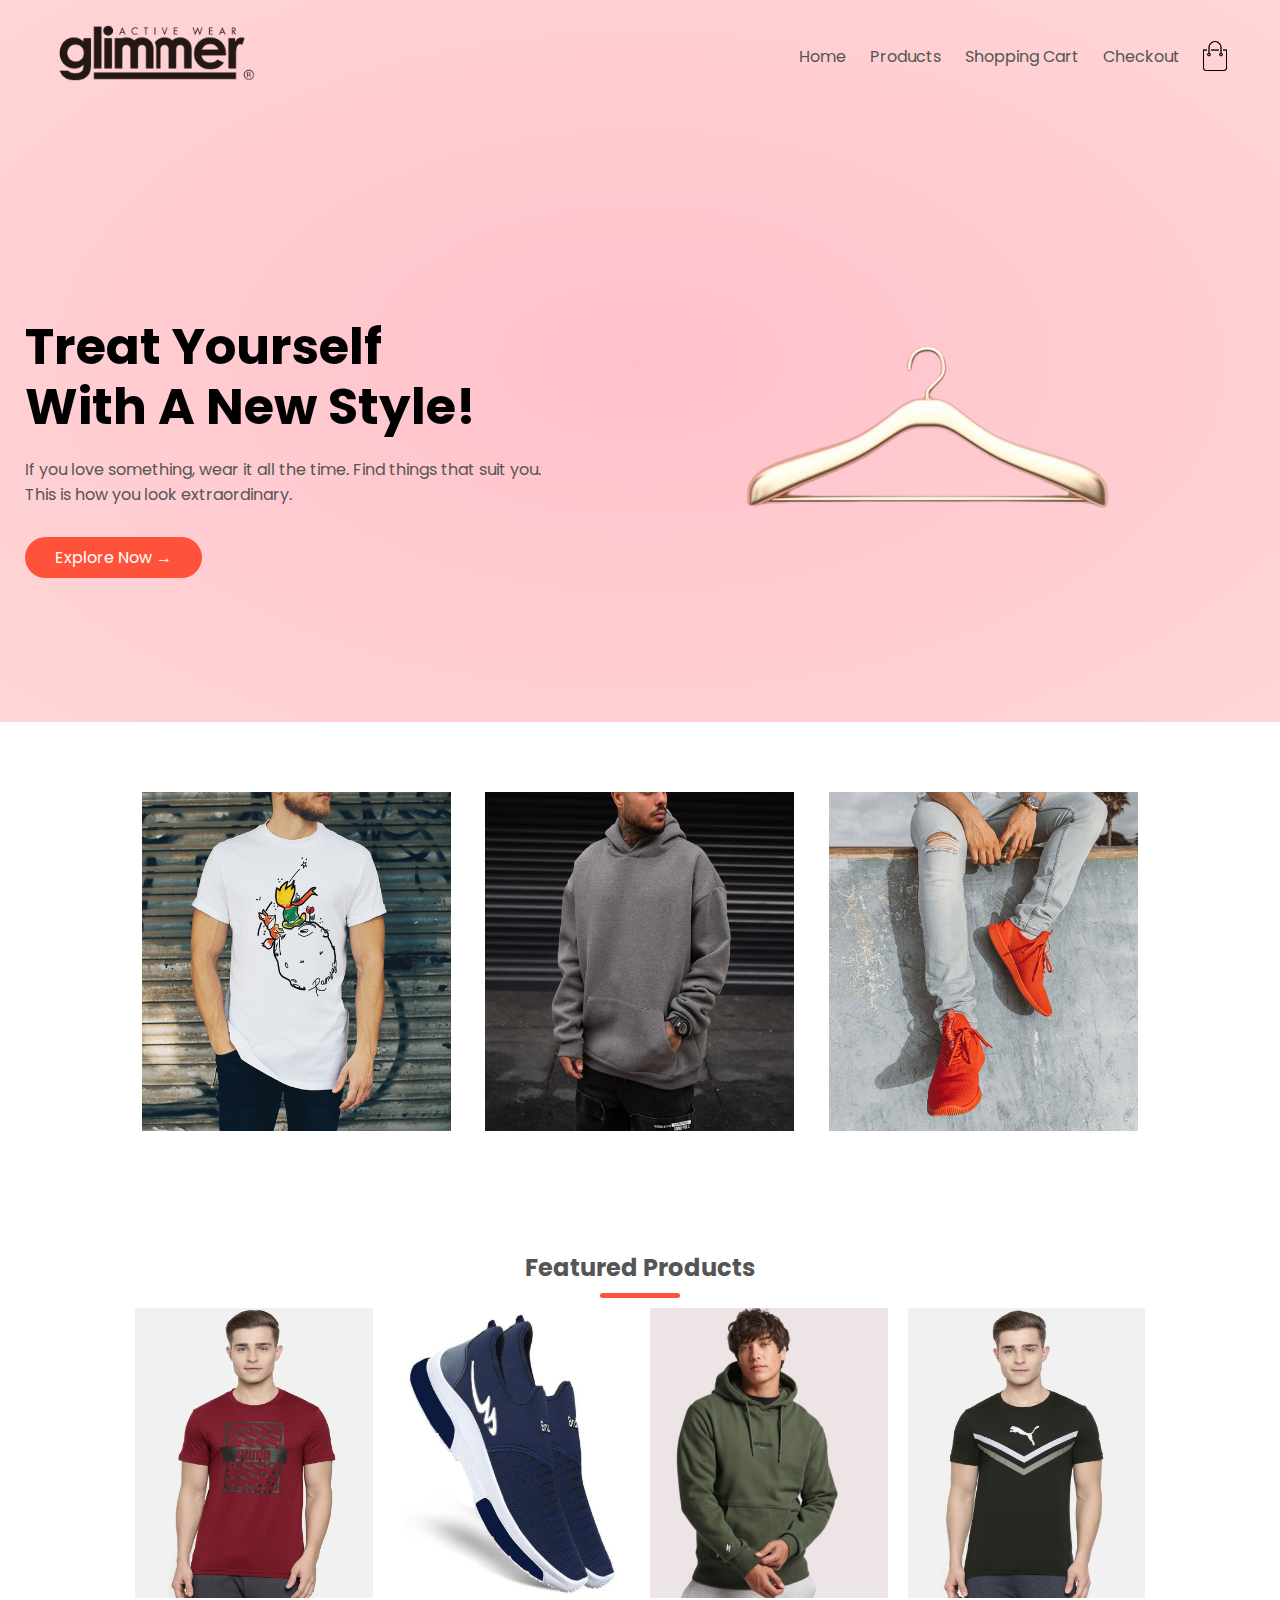
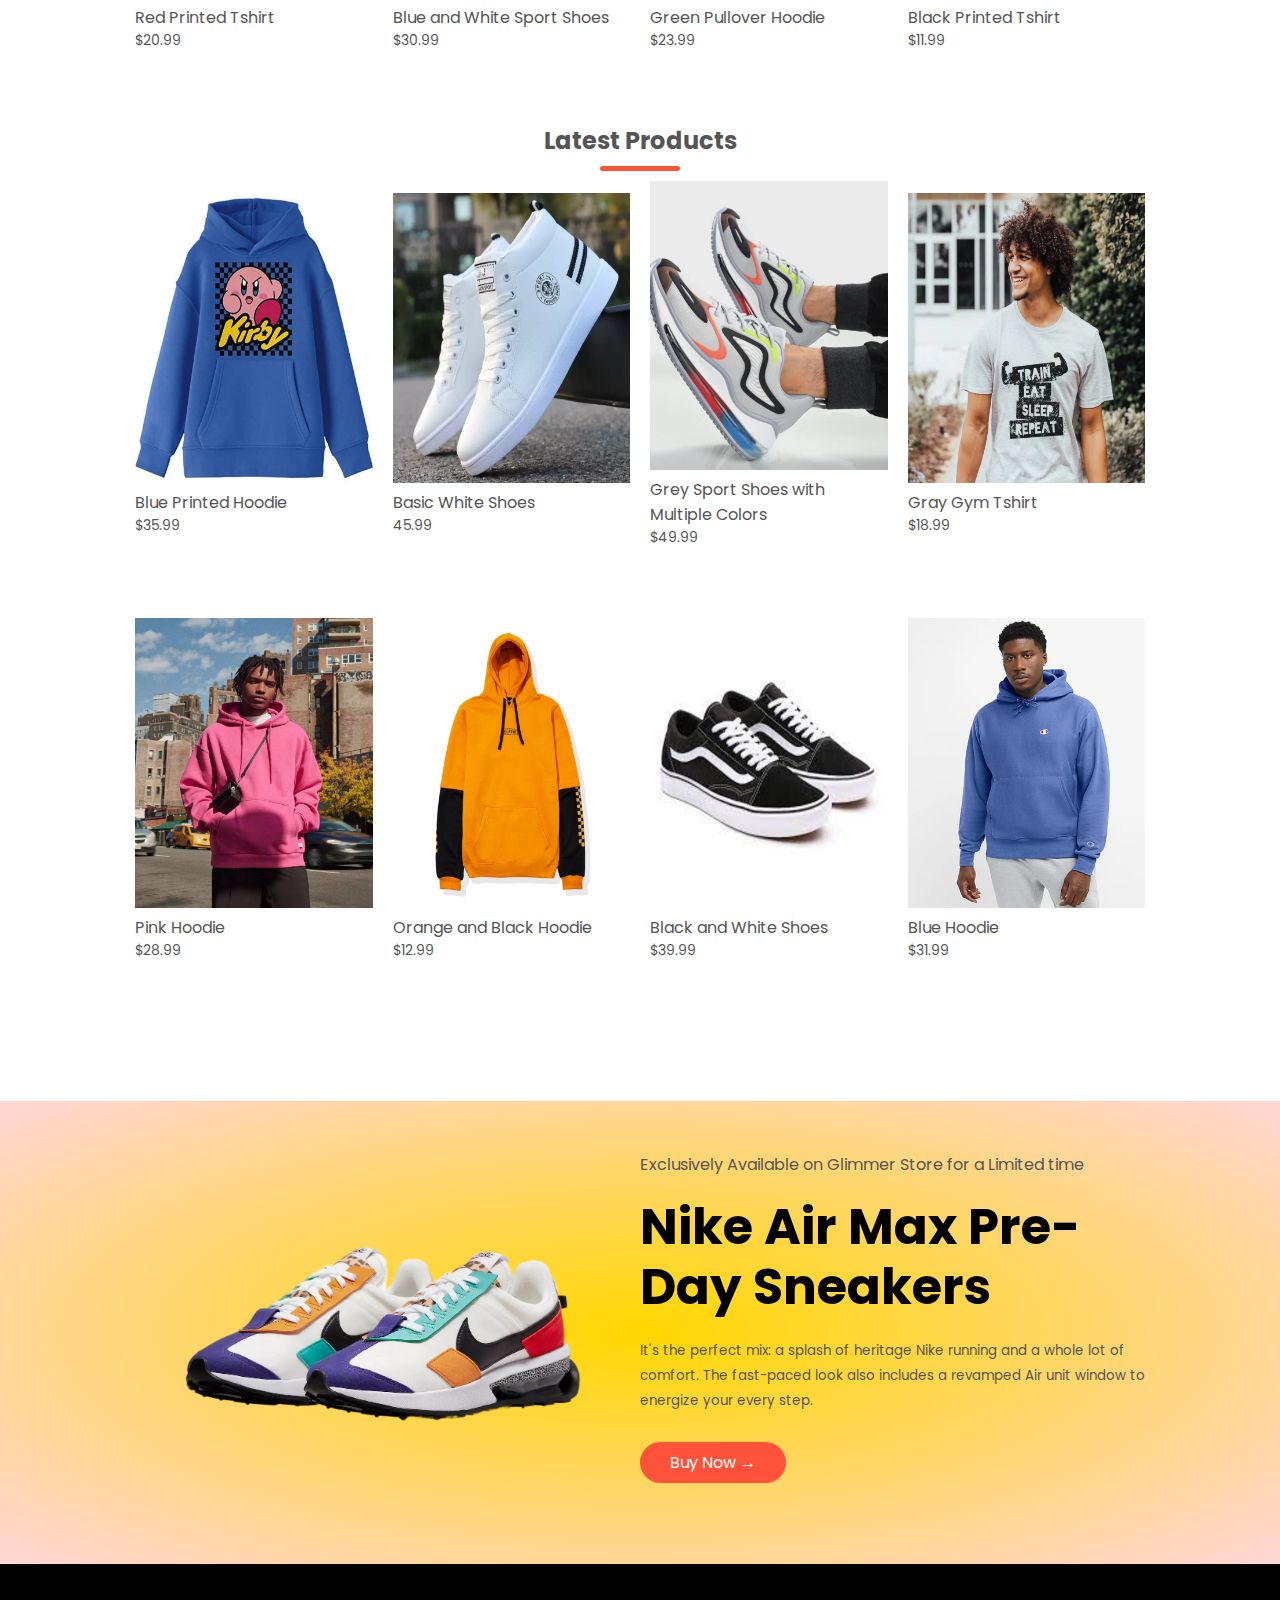
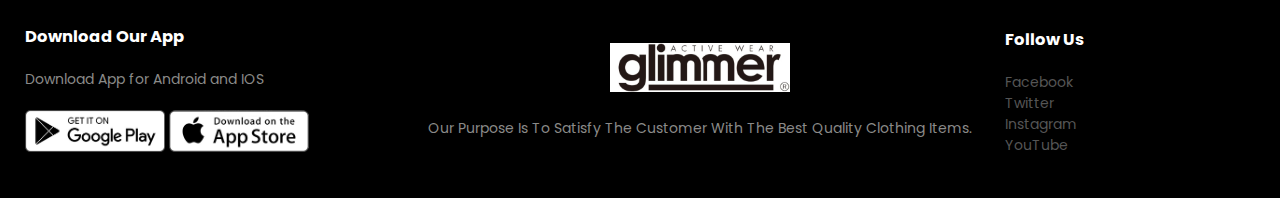
<file: index.html>
<!DOCTYPE html>
<html lang="en">
  <head>
    <meta charset="UTF-8" />
    <meta http-equiv="X-UA-Compatible" content="IE=edge" />
    <meta name="viewport" content="width=device-width, initial-scale=1.0" />
    <link rel="stylesheet" href="style.css" />
    <link
      href="https://fonts.googleapis.com/css2?family=Poppins:wght@300;400;500;600;700&display=swap"
      rel="stylesheet"
    />
    <link
      rel="stylesheet"
      href="https://cdnjs.cloudflare.com/ajax/libs/font-awesome/6.0.0-beta2/css/all.min.css"
      integrity="sha512-YWzhKL2whUzgiheMoBFwW8CKV4qpHQAEuvilg9FAn5VJUDwKZZxkJNuGM4XkWuk94WCrrwslk8yWNGmY1EduTA=="
      crossorigin="anonymous"
      referrerpolicy="no-referrer"
    />

    <title>Glimmer Store | Ecommerce</title>
  </head>
  <body>
    <div class="header">
      <div class="container">
        <div class="navbar">
          <div class="logo">
            <img src="logo.png" width="205px" />
          </div>
          <nav>
            <ul>
              <li><a href="index.html">Home</a></li>
              <li><a href="prodtest.html">Products</a></li>
              <li><a href="cart.html">Shopping Cart</a></li>
              <li><a href="checkout.html">Checkout</a></li>
            </ul>
          </nav>
          <img src="cart.png" width="30px" height="30px" />
        </div>
        <div class="row">
          <div class="col-2">
            <h1>Treat Yourself <br />With A New Style!</h1>
            <p>
              If you love something, wear it all the time. Find things that suit
              you.<br />
              This is how you look extraordinary.
            </p>
            <a href="prodtest.html" class="btn">Explore Now &#8594;</a>
          </div>
          <div class="col-2">
            <img src="banner5.png " alt="" />
          </div>
        </div>
      </div>
    </div>
    <!-----------Featured Categories----------->
    <div class="categories">
      <div class="small-container">
        <div class="row">
          <div class="col-3">
            <a href="prodtest.html">
              <img src="cat1.png" href="prodtest.html"
            /></a>
          </div>
          <div class="col-3">
            <a href="prodtest.html"><img src="cat2.png" /></a>
          </div>
          <div class="col-3">
            <a href="prodtest.html"><img src="cat3.jpg" /></a>
          </div>
        </div>
      </div>
    </div>
    <!------------Featured Products------------>
    <div class="small-container">
      <h2 class="title">Featured Products</h2>
      <div class="row">
        <div class="col-4">
          <a href="prodtest.html"> <img src="tshirt/1.jpg" /></a>
          <h4>Red Printed Tshirt</h4>
          <div class="rating">
            <i class="fa fa-star"></i>
            <i class="fa fa-star"></i>
            <i class="fa fa-star"></i>
            <i class="fa fa-star"></i>
            <i class="fa-regular fa-star"></i>
          </div>
          <p>$20.99</p>
        </div>
        <div class="col-4">
          <a href="prodtest.html"> <img src="1.jpg" /></a>

          <h4>Blue and White Sport Shoes</h4>
          <div class="rating">
            <i class="fa fa-star"></i>
            <i class="fa fa-star"></i>
            <i class="fa fa-star"></i>
            <i class="fa-solid fa-star-half-stroke"></i>
            <i class="fa-regular fa-star"></i>
          </div>
          <p>$30.99</p>
        </div>
        <div class="col-4">
          <a href="prodtest.html"> <img src="hoodies/product3.png" /></a>
          <h4>Green Pullover Hoodie</h4>
          <div class="rating">
            <i class="fa fa-star"></i>
            <i class="fa fa-star"></i>
            <i class="fa fa-star"></i>
            <i class="fa fa-star"></i>
            <i class="fa-solid fa-star-half-stroke"></i>
          </div>
          <p>$23.99</p>
        </div>
        <div class="col-4">
          <a href="prodtest.html"> <img src="tshirt/2.jpg" /></a>
          <h4>Black Printed Tshirt</h4>
          <div class="rating">
            <i class="fa fa-star"></i>
            <i class="fa fa-star"></i>
            <i class="fa fa-star"></i>
            <i class="fa fa-star"></i>
            <i class="fa-regular fa-star"></i>
          </div>
          <p>$11.99</p>
        </div>
      </div>
      <!------------------Latest Products------------------------>
      <h2 class="title">Latest Products</h2>
      <div class="row">
        <div class="col-4">
          <a href="prodtest.html"> <img src="hoodies/9.png" /></a>
          <h4>Blue Printed Hoodie</h4>
          <div class="rating">
            <i class="fa fa-star"></i>
            <i class="fa fa-star"></i>
            <i class="fa fa-star"></i>
            <i class="fa fa-star"></i>
            <i class="fa-solid fa-star-half-stroke"></i>
          </div>
          <p>$35.99</p>
        </div>
        <div class="col-4">
          <a href="prodtest.html"><img src="latest/2.png" /></a>
          <h4>Basic White Shoes</h4>
          <div class="rating">
            <i class="fa fa-star"></i>
            <i class="fa fa-star"></i>
            <i class="fa fa-star"></i>
            <i class="fa-solid fa-star-half-stroke"></i>
            <i class="fa-regular fa-star"></i>
          </div>
          <p>45.99</p>
        </div>
        <div class="col-4">
          <a href="prodtest.html"><img src="latest/3.png" /></a>
          <h4>Grey Sport Shoes with Multiple Colors</h4>
          <div class="rating">
            <i class="fa fa-star"></i>
            <i class="fa fa-star"></i>
            <i class="fa fa-star"></i>
            <i class="fa fa-star"></i>
            <i class="fa fa-star"></i>
          </div>
          <p>$49.99</p>
        </div>
        <div class="col-4">
          <a href="prodtest.html"> <img src="tshirt/6.png" /></a>
          <h4>Gray Gym Tshirt</h4>
          <div class="rating">
            <i class="fa fa-star"></i>
            <i class="fa fa-star"></i>
            <i class="fa fa-star"></i>
            <i class="fa-solid fa-star-half-stroke"></i>
            <i class="fa-regular fa-star"></i>
          </div>
          <p>$18.99</p>
        </div>
      </div>
      <div class="row">
        <div class="col-4">
          <a href="prodtest.html"><img src="hoodies/5.png" /></a>
          <h4>Pink Hoodie</h4>
          <div class="rating">
            <i class="fa fa-star"></i>
            <i class="fa fa-star"></i>
            <i class="fa fa-star"></i>
            <i class="fa fa-star"></i>
            <i class="fa-regular fa-star"></i>
          </div>
          <p>$28.99</p>
        </div>
        <div class="col-4">
          <a href="prodtest.html"> <img src="latest/6.png" /></a>
          <h4>Orange and Black Hoodie</h4>
          <div class="rating">
            <i class="fa fa-star"></i>
            <i class="fa fa-star"></i>
            <i class="fa fa-star"></i>
            <i class="fa-solid fa-star-half-stroke"></i>
            <i class="fa-regular fa-star"></i>
          </div>
          <p>$12.99</p>
        </div>
        <div class="col-4">
          <a href="prodtest.html"><img src="latest/7.png" /></a>
          <h4>Black and White Shoes</h4>
          <div class="rating">
            <i class="fa fa-star"></i>
            <i class="fa fa-star"></i>
            <i class="fa fa-star"></i>
            <i class="fa fa-star"></i>
            <i class="fa-solid fa-star-half-stroke"></i>
          </div>
          <p>$39.99</p>
        </div>
        <div class="col-4">
          <a href="prodtest.html"><img src="hoodies/8.png" /></a>
          <h4>Blue Hoodie</h4>
          <div class="rating">
            <i class="fa fa-star"></i>
            <i class="fa fa-star"></i>
            <i class="fa fa-star"></i>
            <i class="fa-regular fa-star"></i>
            <i class="fa-regular fa-star"></i>
          </div>
          <p>$31.99</p>
        </div>
      </div>
    </div>
    <!--------------Limited Edition ------------>
    <div class="offer">
      <div class="small-container">
        <div class="row">
          <div class="col-2">
            <img src="special/1.png" class="offer-img" />
          </div>
          <div class="col-2">
            <p>Exclusively Available on Glimmer Store for a Limited time</p>
            <h1>Nike Air Max Pre-Day Sneakers</h1>
            <small
              >It's the perfect mix: a splash of heritage Nike running and a
              whole lot of comfort. The fast-paced look also includes a revamped
              Air unit window to energize your every step.</small
            >
            <br /><a href="prodtest.html#special" class="btn"
              >Buy Now &#8594;</a
            >
          </div>
        </div>
      </div>
    </div>
    <!----------Footer--------------->
    <div class="footer">
      <div class="container">
        <div class="row">
          <div class="footer-col-1">
            <h3>Download Our App</h3>
            <p>Download App for Android and IOS</p>
            <div class="app-logo">
              <a href="https:www.play.google.com/"
                ><img src="play-store.png"
              /></a>
              <a href="https://www.apple.com/app-store//"
                ><img src="app-store.png"
              /></a>
            </div>
          </div>
          <div class="footer-col-2">
            <img src="logo-white.jpg" />
            <p>
              Our Purpose Is To Satisfy The Customer With The Best Quality
              Clothing Items.
            </p>
          </div>
          <div class="footer-col-3">
            <h3 class="gg">Follow Us</h3>
            <li><a href="http://www.Facebook.com">Facebook</a></li>
            <li><a href="http://www.twitter.com">Twitter</a></li>
            <li><a href="http://www.instagram.com">Instagram</a></li>
            <li><a href="http://www.youtube.com">YouTube</a></li>
          </div>
        </div>
      </div>
    </div>
  </body>
</html>
</file>
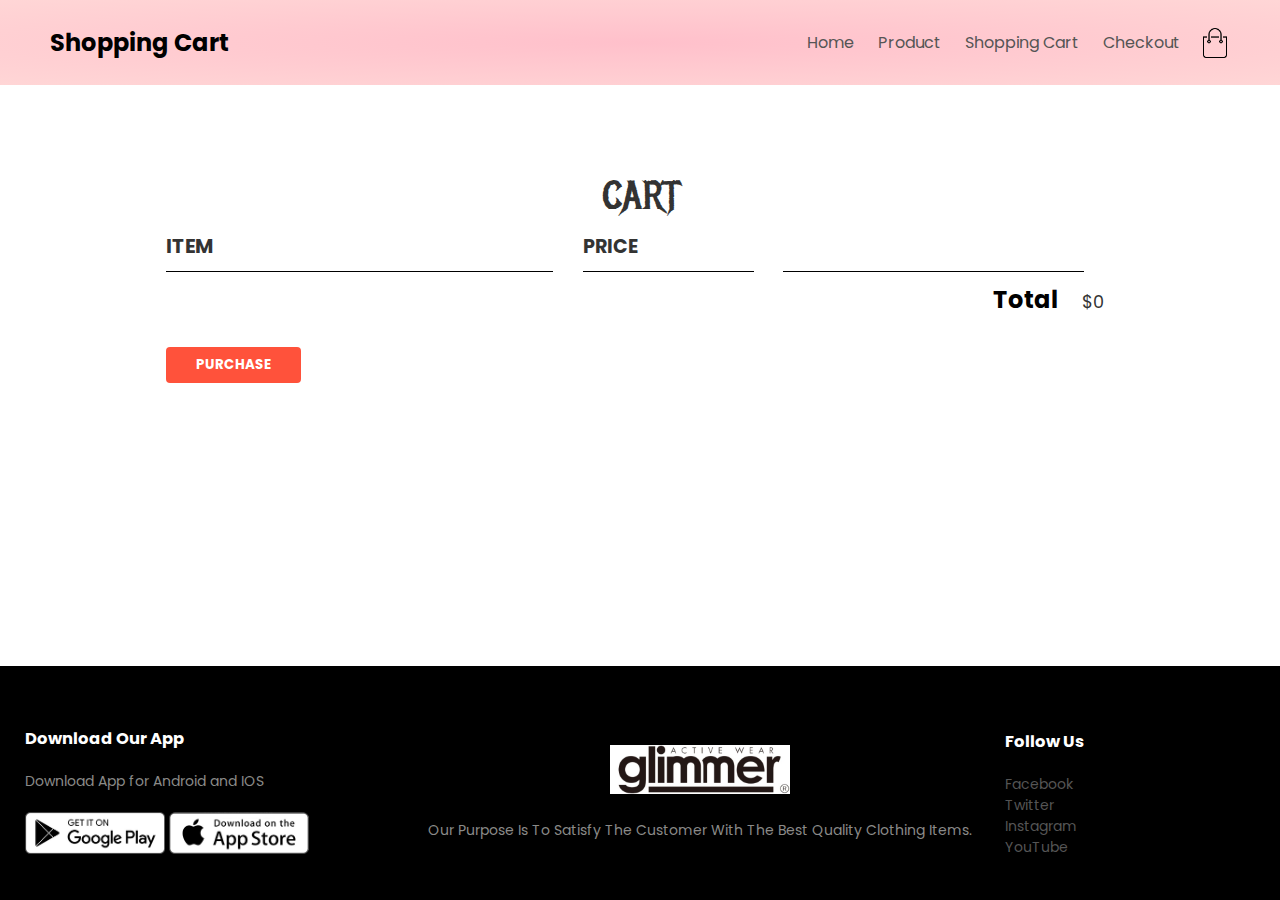
<file: cart.html>
<!DOCTYPE html>
<html lang="en">
  <head>
    <meta charset="UTF-8" />
    <meta http-equiv="X-UA-Compatible" content="IE=edge" />
    <meta name="viewport" content="width=device-width, initial-scale=1.0" />
    <link rel="stylesheet" href="style.css" />
    <link rel="preconnect" href="https://fonts.googleapis.com" />
    <link rel="preconnect" href="https://fonts.gstatic.com" crossorigin />
    <link
      href="https://fonts.googleapis.com/css2?family=Metal+Mania&display=swap"
      rel="stylesheet"
    />
    <link
      href="https://fonts.googleapis.com/css2?family=Poppins:wght@300;400;500;600;700&display=swap"
      rel="stylesheet"
    />
    <link
      rel="stylesheet"
      href="https://cdnjs.cloudflare.com/ajax/libs/font-awesome/6.0.0-beta2/css/all.min.css"
      integrity="sha512-YWzhKL2whUzgiheMoBFwW8CKV4qpHQAEuvilg9FAn5VJUDwKZZxkJNuGM4XkWuk94WCrrwslk8yWNGmY1EduTA=="
      crossorigin="anonymous"
      referrerpolicy="no-referrer"
    />
    <!-- <script src="java.js"></script> -->

    <title>Shopping Cart</title>
  </head>
  <body>
    <div class="header">
      <div class="container">
        <div class="navbar">
          <h2>Shopping Cart</h2>
          <nav>
            <ul>
              <li><a href="index.html">Home</a></li>
              <li><a href="prodtest.html">Product</a></li>
              <li><a href="cart.html">Shopping Cart</a></li>
              <li><a href="checkout.html">Checkout</a></li>
            </ul>
          </nav>
          <img src="cart.png" width="30px" height="30px" />
        </div>
      </div>
    </div>
    <div class="categories">
      <div class="small-container">
        <section class="container content-section">
          <h2 class="section-header">CART</h2>
          <div class="cart-row">
            <span class="cart-item cart-header cart-column">ITEM</span>
            <span class="cart-price cart-header cart-column">PRICE</span>
            <span class="cart-quantity cart-header cart-column"></span>
          </div>
          <div class="cart-items"></div>
          <div class="cart-total">
            <strong class="cart-total-title">Total</strong>
            <span class="cart-total-price">$0</span>
          </div>
          <button class="btn btn-primary btn-purchase" onclick="checkfun()">
            PURCHASE
          </button>
        </section>
      </div>
    </div>
    <!----------Footer--------------->
    <div class="footer">
      <div class="container">
        <div class="row">
          <div class="footer-col-1">
            <h3>Download Our App</h3>
            <p>Download App for Android and IOS</p>
            <div class="app-logo">
              <a href="https:www.play.google.com/"
                ><img src="play-store.png"
              /></a>
              <a href="https://www.apple.com/app-store//"
                ><img src="app-store.png"
              /></a>
            </div>
          </div>
          <div class="footer-col-2">
            <img src="logo-white.jpg" />
            <p>
              Our Purpose Is To Satisfy The Customer With The Best Quality
              Clothing Items.
            </p>
          </div>
          <div class="footer-col-3">
            <h3 class="">Follow Us</h3>
            <li><a href="http://www.Facebook.com">Facebook</a></li>
            <li><a href="http://www.twitter.com">Twitter</a></li>
            <li><a href="http://www.instagram.com">Instagram</a></li>
            <li><a href="http://www.youtube.com">YouTube</a></li>
          </div>
        </div>
      </div>
    </div>
    <script>
      function removeCartItem(event) {
        var parentDiv = event.target.parentElement.parentElement;
        var imgSrc = parentDiv.getElementsByTagName("img")[0].src;
        var products = JSON.parse(localStorage.getItem("products"));
        products = products.filter((prod) => prod.imageSrc != imgSrc);
        localStorage.setItem("products", JSON.stringify(products));
        window.location.reload();
      }

      function updateProducts() {
        var products = JSON.parse(localStorage.getItem("products"));
        var total = 0;
        for (var product of products) {
          var { imageSrc, title, price } = product;
          total += parseFloat(price.substr(1));
          var cartRow = document.createElement("div");
          cartRow.classList.add("cart-row");
          var cartRowContents = `
        <div class="cart-item cart-column">
            <img class="cart-item-image" src="${imageSrc}" width="100" height="100">
            <span class="cart-item-title">${title}</span>
        </div>
        <span class="cart-price cart-column">${price}</span>
        <div class="cart-quantity cart-column">
            <button class="btn btn-danger" type="button">REMOVE</button>
        </div>`;
          var cartItems = document.getElementsByClassName("cart-items")[0];
          cartRow.innerHTML = cartRowContents;
          cartItems.append(cartRow);
          cartRow
            .getElementsByClassName("btn-danger")[0]
            .addEventListener("click", removeCartItem);
        }
        document.getElementsByClassName("cart-total-price")[0].innerText =
          "$" + total.toFixed(2);
      }
      updateProducts();
      function checkfun() {
        alert("You will be directed to the checkout page!");
        location.replace("checkout.html");
      }
    </script>
  </body>
</html>
</file>
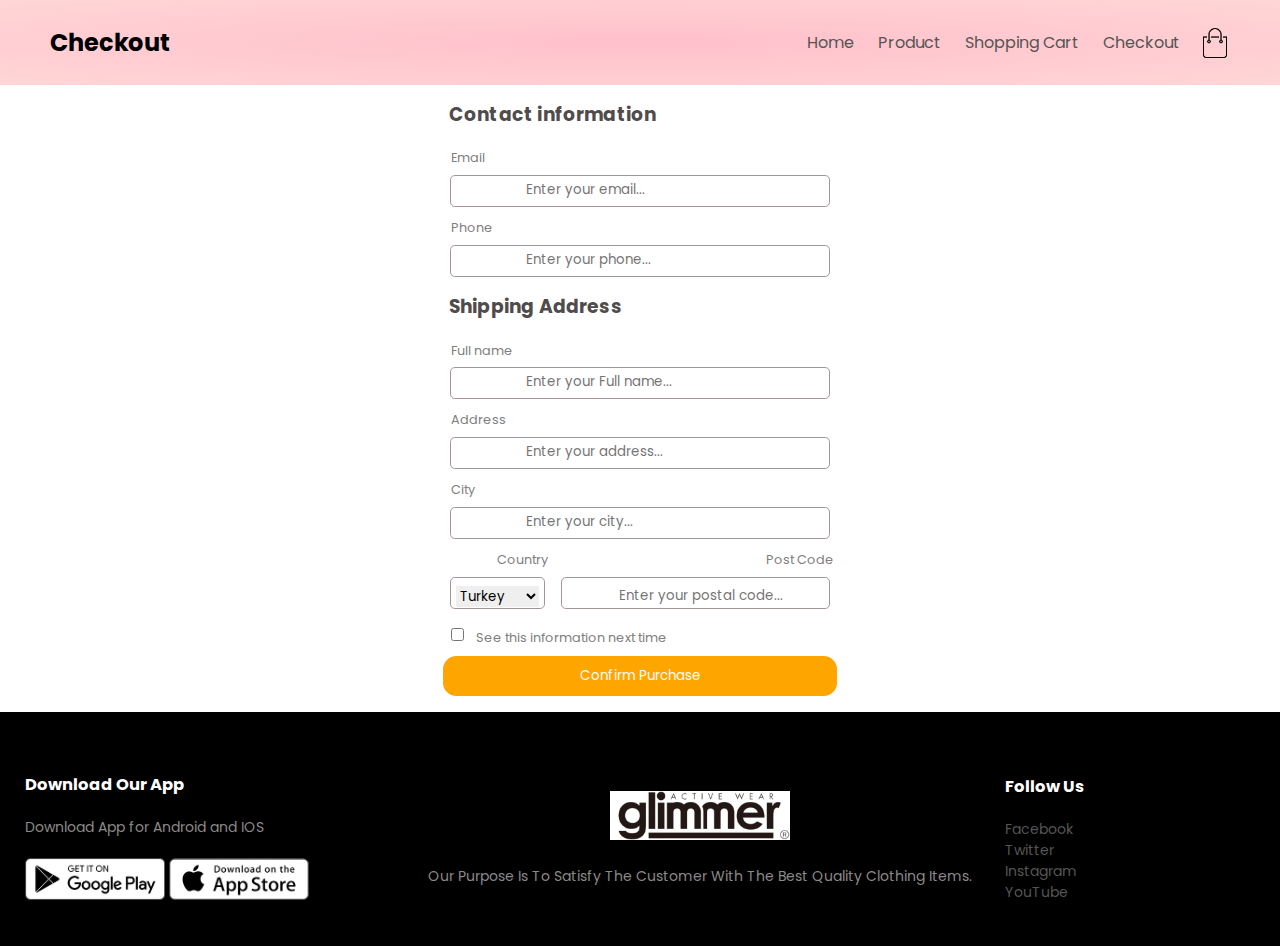
<file: checkout.html>
<!DOCTYPE html>
<html lang="en">
  <head>
    <meta charset="UTF-8" />
    <meta http-equiv="X-UA-Compatible" content="IE=edge" />
    <meta name="viewport" content="width=device-width, initial-scale=1.0" />
    <link rel="stylesheet" href="style3.css" />
    <link rel="stylesheet" href="style.css" />

    <link rel="preconnect" href="https://fonts.googleapis.com" />
    <link rel="preconnect" href="https://fonts.gstatic.com" crossorigin />
    <link
      href="https://fonts.googleapis.com/css2?family=Metal+Mania&display=swap"
      rel="stylesheet"
    />
    <link
      href="https://fonts.googleapis.com/css2?family=Poppins:wght@300;400;500;600;700&display=swap"
      rel="stylesheet"
    />
    <link
      rel="stylesheet"
      href="https://cdnjs.cloudflare.com/ajax/libs/font-awesome/6.0.0-beta2/css/all.min.css"
      integrity="sha512-YWzhKL2whUzgiheMoBFwW8CKV4qpHQAEuvilg9FAn5VJUDwKZZxkJNuGM4XkWuk94WCrrwslk8yWNGmY1EduTA=="
      crossorigin="anonymous"
      referrerpolicy="no-referrer"
    />
    <!-- <script src="java.js"></script> -->

    <title>Checkout</title>
  </head>
  <body>
    <div class="header">
      <div class="container">
        <div class="navbar">
          <h2>Checkout</h2>
          <nav>
            <ul>
              <li><a href="index.html">Home</a></li>
              <li><a href="prodtest.html">Product</a></li>
              <li><a href="cart.html">Shopping Cart</a></li>
              <li><a href="checkout.html">Checkout</a></li>
            </ul>
          </nav>
          <img src="cart.png" width="30px" height="30px" />
        </div>
      </div>
    </div>
    <div class="container">
      <main>
        <form name="myform" action="">
          <section>
            <h3>Contact information</h3>

            <label for="email">Email</label>
            <nav class="input">
              <i class="fas fa-envelope"></i>
              <input
                type="email"
                name="email"
                id="email"
                required
                placeholder="Enter your email..."
              />
            </nav>

            <label for="phone">Phone</label>
            <nav class="input">
              <i class="fas fa-phone-alt"></i>
              <input
                type="tel"
                name="phone"
                id="phone"
                required
                placeholder="Enter your phone..."
              />
            </nav>
          </section>

          <section>
            <h3>Shipping Address</h3>

            <label for="name">Full name</label>
            <nav class="input">
              <i class="fas fa-user"></i>
              <input
                type="text"
                name="name"
                id="name"
                required
                placeholder="Enter your Full name..."
              />
            </nav>

            <label for="address">Address</label>
            <nav class="input">
              <i class="fas fa-home"></i>
              <input
                type="text"
                name="address"
                id="address"
                required
                placeholder="Enter your address..."
              />
            </nav>

            <label for="city">City</label>
            <nav class="input">
              <i class="fas fa-city"></i>
              <input
                type="text"
                name="city"
                id="city"
                required
                placeholder="Enter your city..."
              />
            </nav>

            <nav class="country-post">
              <label for="country">Country</label>
              <nav>
                <i class="fas fa-globe-europe"></i>
                <select name="country" id="country" required>
                  <option value="Turkey">Turkey</option>
                  <option value="Germany">Germany</option>
                  <option value="USA">USA</option>
                  <option value="Canada">Canada</option>
                  <option value="UK">UK</option>
                  <option value="Syria">Syria</option>
                  <option value="Jordan">Jordan</option>
                  <option value="Iraq">Iraq</option>
                  <option value="Egypt">Egypt</option>
                </select>
              </nav>
            </nav>

            <nav class="country-post">
              <label for="postCode">Post Code</label>
              <nav>
                <i class="fas fa-mail-bulk"></i>
                <input
                  type="text"
                  name="postCode"
                  id="postCode"
                  required
                  placeholder="Enter your postal code..."
                />
              </nav>
            </nav>
          </section>

          <section class="accept">
            <input type="checkbox" name="acceptBox" id="acceptBox" />
            <label for="acceptBox">See this information next time</label>
          </section>

          <div class="footer-button">
            <button onclick="required()">Confirm Purchase</button>
          </div>
        </form>
      </main>
    </div>

    <!----------Footer--------------->
    <div class="footer">
      <div class="container">
        <div class="row">
          <div class="footer-col-1">
            <h3>Download Our App</h3>
            <p>Download App for Android and IOS</p>
            <div class="app-logo">
              <a href="https:www.play.google.com/"
                ><img src="play-store.png"
              /></a>
              <a href="https://www.apple.com/app-store//"
                ><img src="app-store.png"
              /></a>
            </div>
          </div>
          <div class="footer-col-2">
            <img src="logo-white.jpg" />
            <p>
              Our Purpose Is To Satisfy The Customer With The Best Quality
              Clothing Items.
            </p>
          </div>
          <div class="footer-col-3">
            <h3 class="">Follow Us</h3>
            <li><a href="http://www.Facebook.com">Facebook</a></li>
            <li><a href="http://www.twitter.com">Twitter</a></li>
            <li><a href="http://www.instagram.com">Instagram</a></li>
            <li><a href="http://www.youtube.com">YouTube</a></li>
          </div>
        </div>
      </div>
    </div>
    <script>
      function required() {
        var x1 = document.forms["myform"]["email"].value;
        var x2 = document.forms["myform"]["phone"].value;
        var x3 = document.forms["myform"]["name"].value;
        var x4 = document.forms["myform"]["address"].value;
        var x5 = document.forms["myform"]["city"].value;
        var x6 = document.forms["myform"]["postCode"].value;

        if (
          x1 !== "" &&
          x2 !== "" &&
          x3 !== "" &&
          x4 !== "" &&
          x5 !== "" &&
          x6 !== ""
        ) {
          alert("Purchase Succesful! Thank you for using our store.");
        }
      }
    </script>
  </body>
</html>
</file>
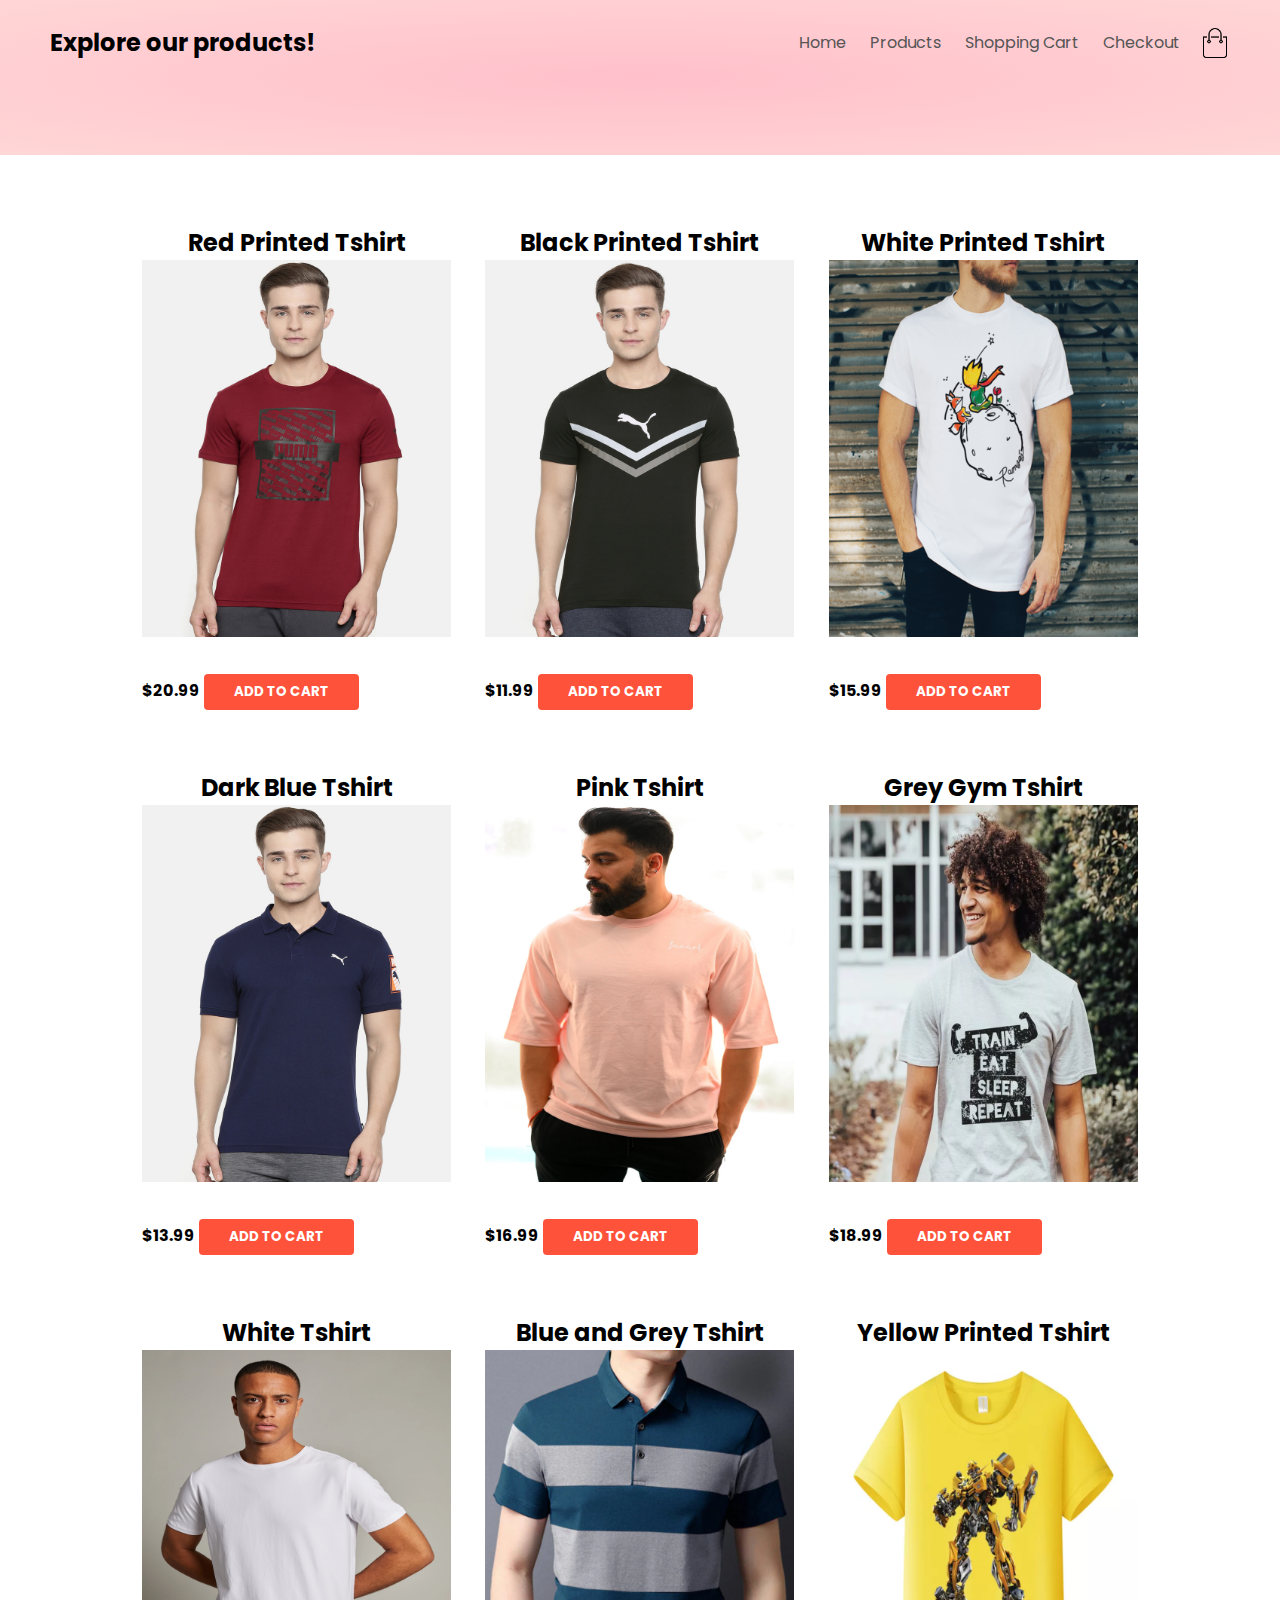
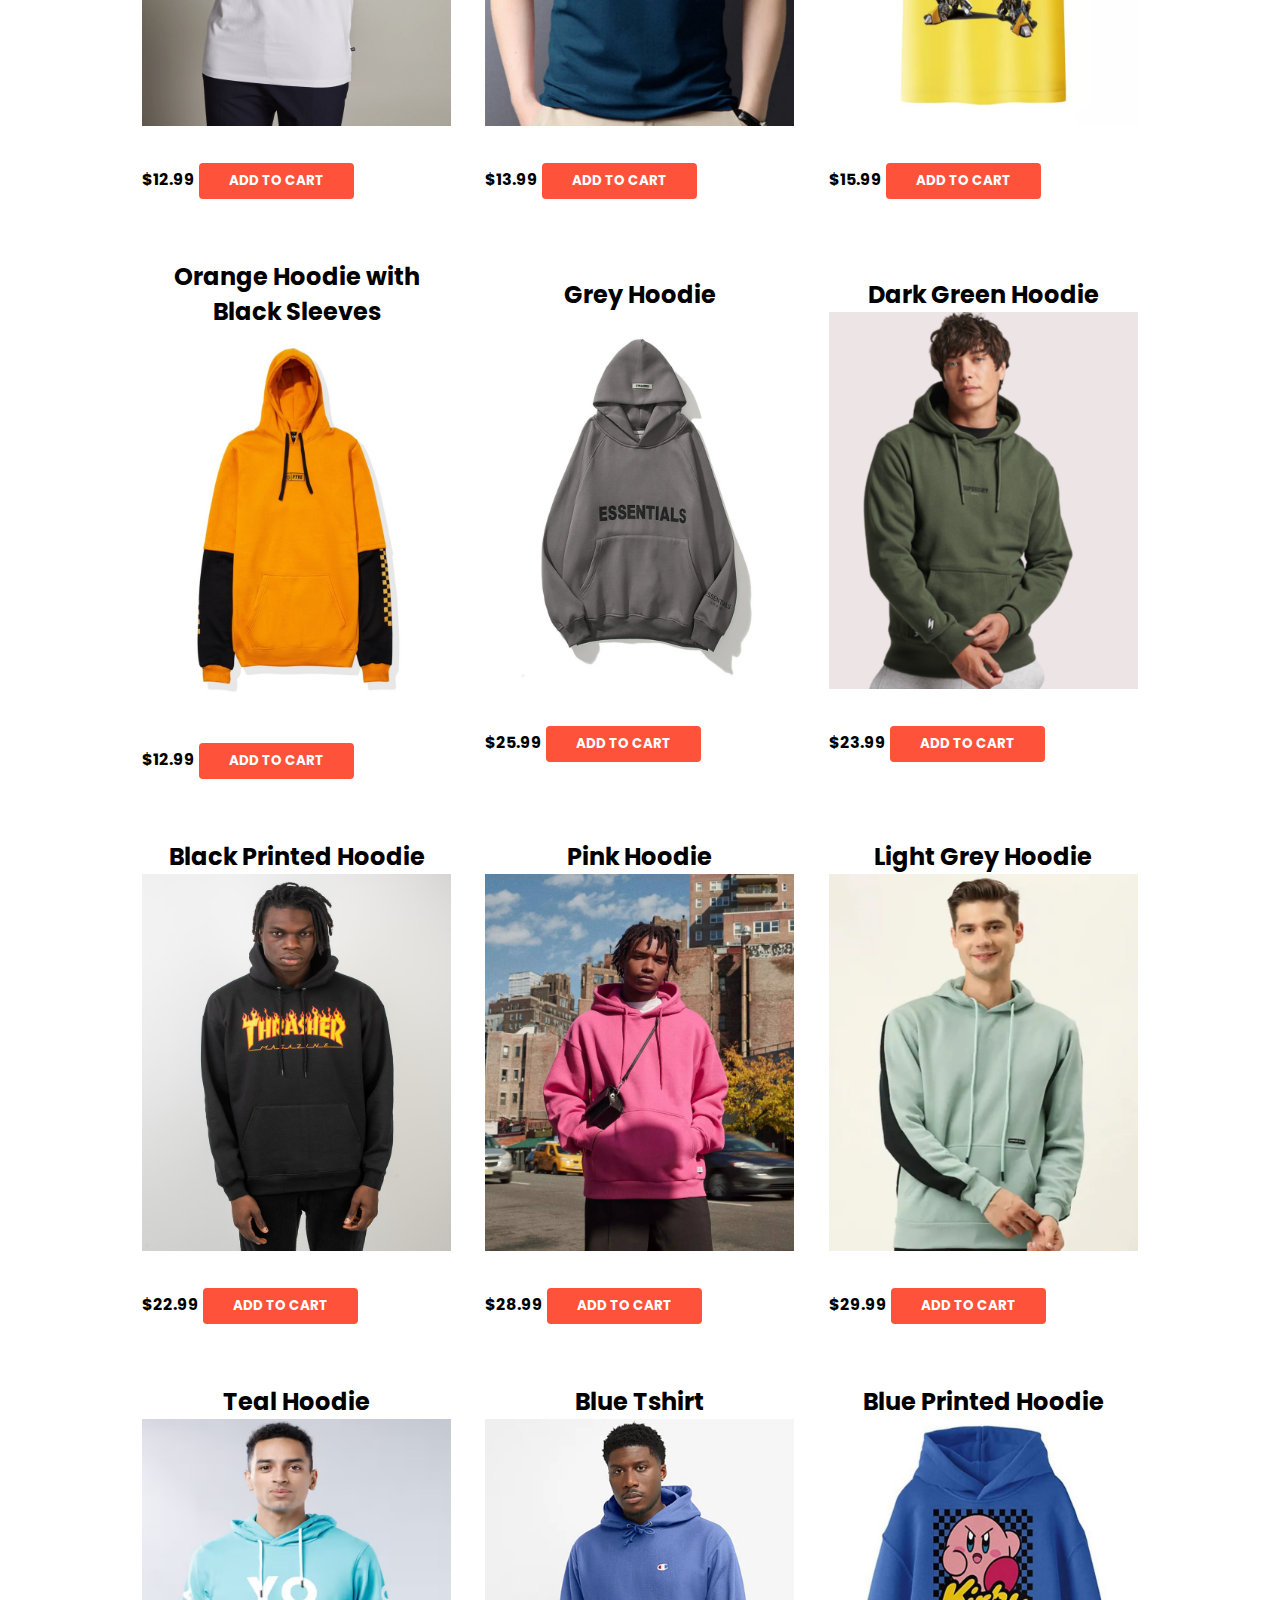
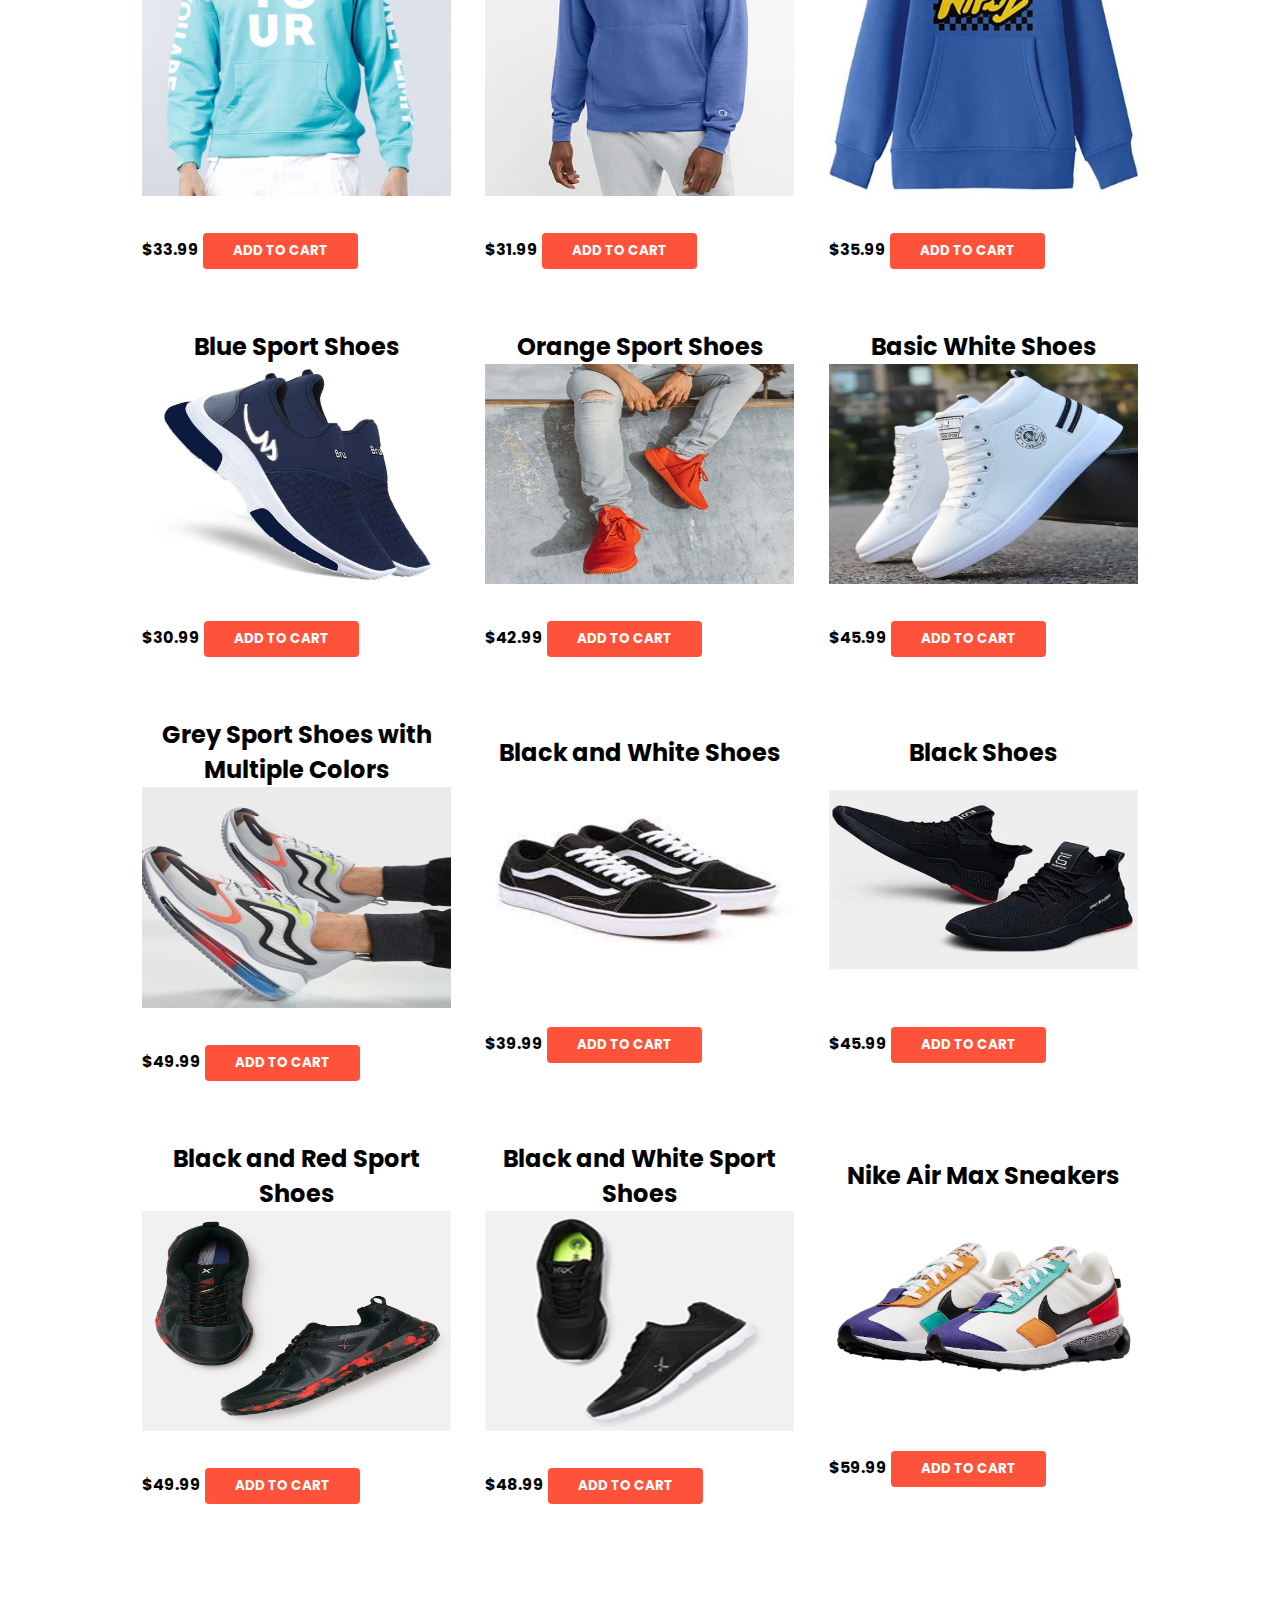
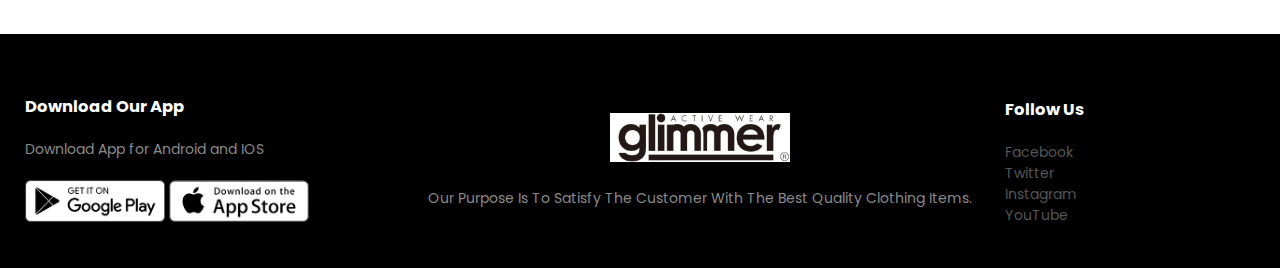
<file: prodtest.html>
<!DOCTYPE html>
<html lang="en">
  <head>
    <meta charset="UTF-8" />
    <meta http-equiv="X-UA-Compatible" content="IE=edge" />
    <meta name="viewport" content="width=device-width, initial-scale=1.0" />
    <link rel="stylesheet" href="style.css" />
    <link
      href="https://fonts.googleapis.com/css2?family=Poppins:wght@300;400;500;600;700&display=swap"
      rel="stylesheet"
    />
    <link
      rel="stylesheet"
      href="https://cdnjs.cloudflare.com/ajax/libs/font-awesome/6.0.0-beta2/css/all.min.css"
      integrity="sha512-YWzhKL2whUzgiheMoBFwW8CKV4qpHQAEuvilg9FAn5VJUDwKZZxkJNuGM4XkWuk94WCrrwslk8yWNGmY1EduTA=="
      crossorigin="anonymous"
      referrerpolicy="no-referrer"
    />
    <script src="index.js" async></script>

    <title>Products</title>
  </head>
  <body>
    <div class="header">
      <div class="container">
        <div class="navbar">
          <h2>Explore our products!</h2>
          <nav>
            <ul>
              <li><a href="index.html">Home</a></li>
              <li><a href="prodtest.html">Products</a></li>
              <li><a href="cart.html">Shopping Cart</a></li>
              <li><a href="checkout.html">Checkout</a></li>
            </ul>
          </nav>
          <img src="cart.png" width="30px" height="30px" />
        </div>
        <div class="row">
          <div class="col-2"></div>
        </div>
      </div>
    </div>
    <!-----------Featured Categories----------->
    <div class="categories">
      <div class="small-container">
        <div class="row">
          <div class="col-3">
            <h2 class="shop-item-title">Red Printed Tshirt</h2>
            <img class="shop-item-image" src="tshirt/1.jpg" />
            <div class="shop-item-details">
              <span class="shop-item-price">$20.99</span>
              <button class="btn btn-primary shop-item-button" type="button">
                ADD TO CART
              </button>
            </div>
          </div>
          <div class="col-3">
            <h2 class="shop-item-title">Black Printed Tshirt</h2>
            <img class="shop-item-image" src="tshirt/2.jpg" />
            <div class="shop-item-details">
              <span class="shop-item-price">$11.99</span>
              <button class="btn btn-primary shop-item-button" type="button">
                ADD TO CART
              </button>
            </div>
          </div>
          <div class="col-3">
            <h2 class="shop-item-title">White Printed Tshirt</h2>
            <img class="shop-item-image" src="tshirt/3.png" />
            <div class="shop-item-details">
              <span class="shop-item-price">$15.99</span>
              <button class="btn btn-primary shop-item-button" type="button">
                ADD TO CART
              </button>
            </div>
          </div>
          <div class="col-3">
            <h2 class="shop-item-title">Dark Blue Tshirt</h2>
            <img class="shop-item-image" src="tshirt/4.jpg" />
            <div class="shop-item-details">
              <span class="shop-item-price">$13.99</span>
              <button class="btn btn-primary shop-item-button" type="button">
                ADD TO CART
              </button>
            </div>
          </div>
          <div class="col-3">
            <h2 class="shop-item-title">Pink Tshirt</h2>
            <img class="shop-item-image" src="tshirt/5.png" />
            <div class="shop-item-details">
              <span class="shop-item-price">$16.99</span>
              <button class="btn btn-primary shop-item-button" type="button">
                ADD TO CART
              </button>
            </div>
          </div>
          <div class="col-3">
            <h2 class="shop-item-title">Grey Gym Tshirt</h2>
            <img class="shop-item-image" src="tshirt/6.png" />
            <div class="shop-item-details">
              <span class="shop-item-price">$18.99</span>
              <button class="btn btn-primary shop-item-button" type="button">
                ADD TO CART
              </button>
            </div>
          </div>
          <div class="col-3">
            <h2 class="shop-item-title">White Tshirt</h2>
            <img class="shop-item-image" src="tshirt/7.png" />
            <div class="shop-item-details">
              <span class="shop-item-price">$12.99</span>
              <button class="btn btn-primary shop-item-button" type="button">
                ADD TO CART
              </button>
            </div>
          </div>
          <div class="col-3">
            <h2 class="shop-item-title">Blue and Grey Tshirt</h2>
            <img class="shop-item-image" src="tshirt/8.png" />
            <div class="shop-item-details">
              <span class="shop-item-price">$13.99</span>
              <button class="btn btn-primary shop-item-button" type="button">
                ADD TO CART
              </button>
            </div>
          </div>
          <div class="col-3">
            <h2 class="shop-item-title">Yellow Printed Tshirt</h2>
            <img class="shop-item-image" src="tshirt/9.png" />
            <div class="shop-item-details">
              <span class="shop-item-price">$15.99</span>
              <button class="btn btn-primary shop-item-button" type="button">
                ADD TO CART
              </button>
            </div>
          </div>
          <div class="col-3">
            <h2 class="shop-item-title">Orange Hoodie with Black Sleeves</h2>
            <img class="shop-item-image" src="hoodies/product1.png" />
            <div class="shop-item-details">
              <span class="shop-item-price">$12.99</span>
              <button class="btn btn-primary shop-item-button" type="button">
                ADD TO CART
              </button>
            </div>
          </div>
          <div class="col-3">
            <h2 class="shop-item-title">Grey Hoodie</h2>
            <img class="shop-item-image" src="hoodies/product2.png" />
            <div class="shop-item-details">
              <span class="shop-item-price">$25.99</span>
              <button class="btn btn-primary shop-item-button" type="button">
                ADD TO CART
              </button>
            </div>
          </div>
          <div class="col-3">
            <h2 class="shop-item-title">Dark Green Hoodie</h2>
            <img class="shop-item-image" src="hoodies/product3.png" />
            <div class="shop-item-details">
              <span class="shop-item-price">$23.99</span>
              <button class="btn btn-primary shop-item-button" type="button">
                ADD TO CART
              </button>
            </div>
          </div>
          <div class="col-3">
            <h2 class="shop-item-title">Black Printed Hoodie</h2>
            <img class="shop-item-image" src="hoodies/4.png" />
            <div class="shop-item-details">
              <span class="shop-item-price">$22.99</span>
              <button class="btn btn-primary shop-item-button" type="button">
                ADD TO CART
              </button>
            </div>
          </div>
          <div class="col-3">
            <h2 class="shop-item-title">Pink Hoodie</h2>
            <img class="shop-item-image" src="hoodies/5.png" />
            <div class="shop-item-details">
              <span class="shop-item-price">$28.99</span>
              <button class="btn btn-primary shop-item-button" type="button">
                ADD TO CART
              </button>
            </div>
          </div>
          <div class="col-3">
            <h2 class="shop-item-title">Light Grey Hoodie</h2>
            <img class="shop-item-image" src="hoodies/6.png" />
            <div class="shop-item-details">
              <span class="shop-item-price">$29.99</span>
              <button class="btn btn-primary shop-item-button" type="button">
                ADD TO CART
              </button>
            </div>
          </div>
          <div class="col-3">
            <h2 class="shop-item-title">Teal Hoodie</h2>
            <img class="shop-item-image" src="hoodies/7.png" />
            <div class="shop-item-details">
              <span class="shop-item-price">$33.99</span>
              <button class="btn btn-primary shop-item-button" type="button">
                ADD TO CART
              </button>
            </div>
          </div>
          <div class="col-3">
            <h2 class="shop-item-title">Blue Tshirt</h2>
            <img class="shop-item-image" src="hoodies/8.png" />
            <div class="shop-item-details">
              <span class="shop-item-price">$31.99</span>
              <button class="btn btn-primary shop-item-button" type="button">
                ADD TO CART
              </button>
            </div>
          </div>
          <div class="col-3">
            <h2 class="shop-item-title">Blue Printed Hoodie</h2>
            <img class="shop-item-image" src="hoodies/9.png" />
            <div class="shop-item-details">
              <span class="shop-item-price">$35.99</span>
              <button class="btn btn-primary shop-item-button" type="button">
                ADD TO CART
              </button>
            </div>
          </div>
          <div class="col-3">
            <h2 class="shop-item-title">Blue Sport Shoes</h2>
            <img class="shop-item-image" src="boots/1.jpg" />
            <div class="shop-item-details">
              <span class="shop-item-price">$30.99</span>
              <button class="btn btn-primary shop-item-button" type="button">
                ADD TO CART
              </button>
            </div>
          </div>
          <div class="col-3">
            <h2 class="shop-item-title">Orange Sport Shoes</h2>
            <img class="shop-item-image" src="boots/2.jpg" />
            <div class="shop-item-details">
              <span class="shop-item-price">$42.99</span>
              <button class="btn btn-primary shop-item-button" type="button">
                ADD TO CART
              </button>
            </div>
          </div>
          <div class="col-3">
            <h2 class="shop-item-title">Basic White Shoes</h2>
            <img class="shop-item-image" src="boots/3.jpg" />
            <div class="shop-item-details">
              <span class="shop-item-price">$45.99</span>
              <button class="btn btn-primary shop-item-button" type="button">
                ADD TO CART
              </button>
            </div>
          </div>
          <div class="col-3">
            <h2 class="shop-item-title">
              Grey Sport Shoes with Multiple Colors
            </h2>
            <img class="shop-item-image" src="boots/4.jpg" />
            <div class="shop-item-details">
              <span class="shop-item-price">$49.99</span>
              <button class="btn btn-primary shop-item-button" type="button">
                ADD TO CART
              </button>
            </div>
          </div>
          <div class="col-3">
            <h2 class="shop-item-title">Black and White Shoes</h2>
            <img class="shop-item-image" src="boots/5.jpg" />
            <div class="shop-item-details">
              <span class="shop-item-price">$39.99</span>
              <button class="btn btn-primary shop-item-button" type="button">
                ADD TO CART
              </button>
            </div>
          </div>
          <div class="col-3">
            <h2 class="shop-item-title">Black Shoes</h2>
            <img class="shop-item-image" src="boots/6.jpg" />
            <div class="shop-item-details">
              <span class="shop-item-price">$45.99</span>
              <button class="btn btn-primary shop-item-button" type="button">
                ADD TO CART
              </button>
            </div>
          </div>
          <div class="col-3">
            <h2 class="shop-item-title">Black and Red Sport Shoes</h2>
            <img class="shop-item-image" src="boots/7.jpg" />
            <div class="shop-item-details">
              <span class="shop-item-price">$49.99</span>
              <button class="btn btn-primary shop-item-button" type="button">
                ADD TO CART
              </button>
            </div>
          </div>
          <div class="col-3">
            <h2 class="shop-item-title">Black and White Sport Shoes</h2>
            <img class="shop-item-image" src="boots/8.jpg" />
            <div class="shop-item-details">
              <span class="shop-item-price">$48.99</span>
              <button class="btn btn-primary shop-item-button" type="button">
                ADD TO CART
              </button>
            </div>
          </div>
          <div class="col-3" id="special">
            <h2 class="shop-item-title">Nike Air Max Sneakers</h2>
            <img class="shop-item-image" src="boots/special.png" />
            <div class="shop-item-details">
              <span class="shop-item-price">$59.99</span>
              <button class="btn btn-primary shop-item-button" type="button">
                ADD TO CART
              </button>
            </div>
          </div>
        </div>
      </div>
    </div>

    <!----------Footer--------------->
    <div class="footer">
      <div class="container">
        <div class="row">
          <div class="footer-col-1">
            <h3>Download Our App</h3>
            <p>Download App for Android and IOS</p>
            <div class="app-logo">
              <a href="https:www.play.google.com/"
                ><img src="play-store.png"
              /></a>
              <a href="https://www.apple.com/app-store//"
                ><img src="app-store.png"
              /></a>
            </div>
          </div>
          <div class="footer-col-2">
            <img src="logo-white.jpg" />
            <p>
              Our Purpose Is To Satisfy The Customer With The Best Quality
              Clothing Items.
            </p>
          </div>
          <div class="footer-col-3">
            <h3 class="">Follow Us</h3>
            <li><a href="http://www.Facebook.com">Facebook</a></li>
            <li><a href="http://www.twitter.com">Twitter</a></li>
            <li><a href="http://www.instagram.com">Instagram</a></li>
            <li><a href="http://www.youtube.com">YouTube</a></li>
          </div>
        </div>
      </div>
    </div>
  </body>
</html>
</file>
<file: style.css>
*{
    margin: 0;
    padding: 0;
    box-sizing: border-box;
    font-family: 'Poppins',sans-serif;
    scroll-padding-top: 2rem;
    list-style: none;
    box-sizing: border-box;
    text-decoration: none;
    scroll-behavior: smooth;

}
.navbar{
    display: flex;
    align-items:center;
    padding: 25px;
}

nav{
    flex: 1;
    text-align: right;
}
nav ul{
    display: inline-block;
    list-style-type: none;

}
nav ul li{
    display: inline-block;
    margin-right: 20px;
    
}
a{
    text-decoration: none;
    color: #555;
}
p{
    color: #555;
}
.container{
    max-width: 1300px;
    margin:auto;
    padding-left: 25px;
    padding-right: 25px;
}
.row{
    display: flex;
    align-items: center;
    flex-wrap: wrap;
    justify-content: space-around;
}
.content-section {
    margin: 1em;
}

.col-2{
    flex-basis: 50%;
    min-width: 300px;
}
.col-2 img{
    max-width: 100%;
    padding: 50px 0;
}
.col-2 h1{
    font-size: 50px;
    line-height: 60px;
    margin: 20px 0;
}
.btn{
    display: inline-block;
    background: #ff523b;
    color: #fff;
    padding: 8px 30px;
    margin: 30px 0;
    border-radius: 30px;
}
.btn:hover{
    background: #563434;
}
.btn:disabled {
    background: black;
    cursor:not-allowed;
}
.btn-play {
    display: block;
    margin: 0 auto;
    color: #ff523b;
    font-size: 4em;
    border-radius: 50%;
    width: 100px;
    height: 100px;
    padding: 0;
    text-align: center;
}

.btn-primary {
    color: white;
    background-color: #ff523b;
    border: none;
    border-radius: .3em;
    font-weight: bold;
}
.header{
    background: radial-gradient(pink,#ffd6d6)
}
body{
    font-family: 'Poppins', sans-serif;
    display: flex;
    flex-direction: column;
    min-height: 100vh;
}
.header .row{
    margin-top: 70px;
}
.categories{
    margin: 70px 0;
}
.col-3{
    flex-basis: 30%;
    min-width: 250px;
    margin-bottom: 30px;
}
.col-3 span{
    text-align: center;
    
}
.col-3 h2{
    text-align: center;
}
.shop-item-price{
    font-weight: bold; 
     text-align: right;
    

}

.col-3 img{
    width: 100%;
}
.small-container{
    max-width: 1080px;
    margin: auto;
    padding-left: 25px;
    padding-right: 25px;
}
.col-4{
    flex-basis: 25%;
    padding: 10px;
    min-width: 200px;
    margin-bottom: 50px;
    transition: 0.5s;
}

.col-4 img{
    width: 100%;
}
.title{
    text-align: center;
    margin: 0 atuto 80px;
    position: relative;
    line-height: 60px;
    color: #555;
}
.title::after{
    content: '';
    background: #ff523b;
    width: 80px;
    height: 5px;
    border-radius: 5px;
    position: absolute;
    bottom: 0;
    left: 50%;
    transform: translateX(-50%);
}
h4{
    color: #555;
    font-weight: normal;
}
.col-4 p{
    font-size: 14px;
}
.rating .fa{
    color: #ff523b;
}
.rating .fa-regular{
    color:#ff523b
}
.rating .fa-solid{
    color:#ff523b
}
.col-4:hover{
    transform: translateY(-10px);
}
.offer{
    background: radial-gradient(gold,#ffd6d6);
    margin-top: 80px;
    padding: 30px 0;

}
.col-2 .offer-img{
    padding: 50px;
}
small{
    color: #555;
}
.footer{
    background: #000;
    margin-top: auto;
    color: #8a8a88;
    font-size: 14px;
    padding: 60px 0 20px;
}
.section-header {
    font-family: 'Metal Mania', cursive;
    font-weight: normal;
    color: #333;
    text-align: center;
    font-size: 2.5em;
}
.footer p{
    color: #8a8a88;
}
.footer h3{
    color:#fff;
    margin-bottom: 20px;
    
}
.footer-col-1, .footer-col-2,.footer-col-3,.footer-col-4{
    min-width: 250px;
    margin-bottom: 20px;
}
.footer-col-1{
    flex-basis: 30%;
}
.footer-col-2{
    flex: 1;
    text-align: center;
}
.footer-col-2 img{
    width: 180px;
    margin-bottom: 20px;
}
.app-logo{
    margin-top: 20px;
}
.app-logo img{
    width: 140px;
}
.footer hr{
    border: none;
    background: #b5b5b5;
    height: 15px;
    margin: 20px;
}
.cart-header {
    font-weight: bold;
    font-size: 1.25em;
    color: #333;
}

.cart-column {
    display: flex;
    align-items: center;
    border-bottom: 1px solid black;
    margin-right: 1.5em;
    padding-bottom: 10px;
    margin-top: 10px;
}

.cart-row {
    display: flex;
}

.cart-item {
    width: 45%;
}

.cart-price {
    width: 20%;
    font-size: 1.2em;
    color: #333;
}

.cart-quantity {
    width: 35%;
}

.cart-item-title {
    color: #333;
    margin-left: .5em;
    font-size: 1.2em;
}.cart-item {
    width: 45%;
}

.cart-price {
    width: 20%;
    font-size: 1.2em;
    color: #333;
}


.cart-item-title {
    color: #333;
    margin-left: .5em;
    font-size: 1.2em;
}

.cart-item-image {
    width: 75px;
    height: auto;
    border-radius: 10px;
}


.cart-item-image {
    width: 75px;
    height: auto;
    border-radius: 10px;
}
.cart-quantity-input {
    height: 34px;
    width: 50px;
    border-radius: 5px;
    border: 1px solid #56CCF2;
    background-color: #eee;
    color: #333;
    padding: 0;
    text-align: center;
    font-size: 1.2em;
    margin-right: 25px;
}

.cart-row:last-child {
    border-bottom: 1px solid black;
}

.cart-row:last-child .cart-column {
    border: none;
}

.cart-total {
    text-align: end;
    margin-top: 10px;
    margin-right: 10px;
}

.cart-total-title {
    font-weight: bold;
    font-size: 1.5em;
    color: black;
    margin-right: 20px;
}

.cart-total-price {
    color: #333;
    font-size: 1.1em;
}
</file>
<file: style3.css>
*{
    margin: 0%;
    padding: 0%;
    box-sizing: border-box;
    font-family:Arial, Helvetica, sans-serif;

}

header{
    text-align: center;
    margin-top: 1em;
    height: 2em;
    
}

header h1{
    letter-spacing: 0.04em;
}


main{
    display: flex;
    color: grey;
}

section h3{
    letter-spacing: 0.01em;
    margin: 0.8em 0.3em;
    color: #504c4c;
}

section label{
    margin-left: 0.4em;
    padding: 0.2em;
    font-size: 0.8em;
}

.input{
    border: 1px solid #a49595;
    border-radius: 0.3em;
    height: 2em;
    margin: 0.4em;
}

.input:focus-within{
    border: 1px solid black; /* tıklandığında border ı sabitler */
}

nav input{
    border: none;
    outline: 0em;
    vertical-align: middle;
    width: 80%;
}

.input i{
    vertical-align:middle;
    padding: 5px;
}

.country-post{
    display: inline-block;
}

.country-post nav{
    border: 1px solid #a49595;
    border-radius: 0.3em;
    height: 2em;
    margin: 0.4em;
    vertical-align:middle;
    padding: 5px;
}

.country-post nav:hover{
    border-color: black;
}

select{
    outline: 0px;
    border: none;
}

.accept{
    padding: 0.5em;
}

.accept:hover{
    color: black;
}

.footer-button{
    text-align: center;
    margin-bottom: 1em;
    position: relative;
    
    
    
}

.footer-button button{
    width: 100%;
    height: 3em;
    border: none;
    border-radius: 1em;
    background-color: orange;
    color: white;
    cursor: pointer;
}

.footer-button button:hover{
    border: 4px solid rgb(235, 102, 54);
}

/* Right */

aside{
    background-color: #EEEEEE;
    width: 20em;
    height: 23em;
    border-radius: 10px;
    margin-top: 3em;
    color: #4e5150;
}

 aside img{
    height: 7em;
    width: 6em;
    border-radius: 0.8em;
    
}

aside h3{
    font-weight: 700;
    font-size: 1.1em;
}

aside button{
    background-color: #E0E0E0;
    border-color: white;
    /* padding: 0.03em; */
    border-radius: 0.3em;
    cursor: pointer;
    width: 1.5em;
    height: 1.5em;
    vertical-align: middle;
}

aside .image-box{
    margin: 20px;
    display: flex;
    flex-wrap: wrap;
}

.price{
margin-left: 2em;
display: flex;
flex-direction: column;
justify-content: space-around;
   
}

.quantitly{
    display: flex;
    justify-content: space-around;
    border: 1px solid #888888;
    border-radius: 0.3em;
    width: 6.5em;
    height: 2.2em;
    padding: 0.4em;
}

.quantitly:hover{
    background-color:#888888;
    color: white;
}

.shipping-total{
    border-top: 1px solid black;
    margin: 1em 2em;
}

.shipping-total p{
    display: flex;
    justify-content: space-between;
}


@media screen and (max-width : 769px){
    .container{
        display: flex;
        flex-direction: column-reverse;
        align-items: center;
    }

    .footer-button{
        left: 0;
        margin: 1em;
    }

    form{
        margin-top: 2em;
    }
}
</file>
